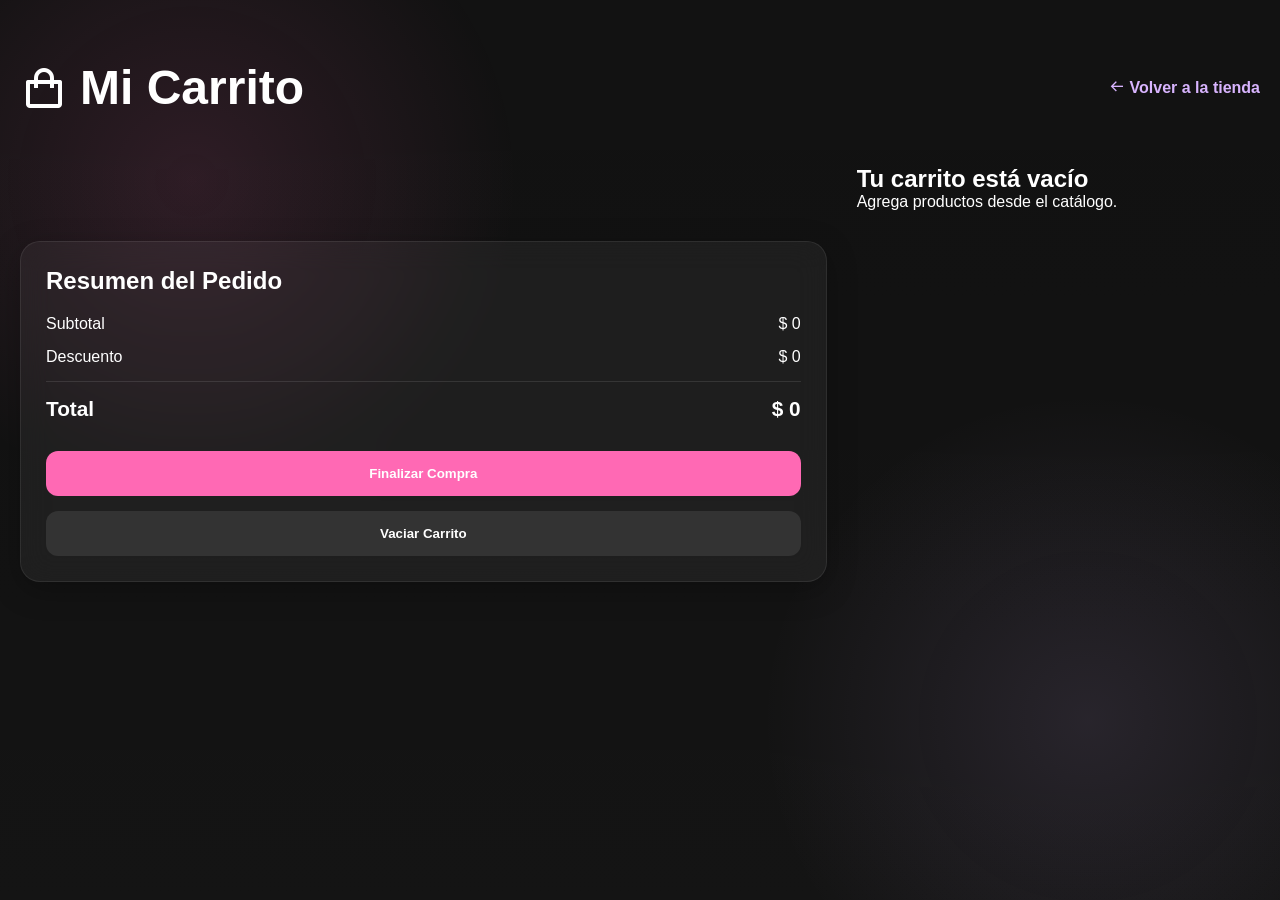
<file: pages/carrito.html>
<!DOCTYPE html>
<html lang="es">

<head>
    <meta charset="UTF-8">
    <meta name="viewport" content="width=device-width, initial-scale=1.0">
    <title>Carrito - BeautyShop</title>

    <!-- CSS -->
    <link rel="stylesheet" href="../css/estilos.css">

    <!-- ICONOS -->
    <link href="https://cdn.jsdelivr.net/npm/boxicons@2.1.4/css/boxicons.min.css" rel="stylesheet">
</head>

<body>

    <main class="contenedor-carrito">

        <!-- ENCABEZADO -->
        <header class="encabezado-carrito">

            <h1>
                <i class='bx bx-shopping-bag'></i>
                Mi Carrito
            </h1>

            <a href="../index.html">
                <i class='bx bx-arrow-back'></i>
                Volver a la tienda
            </a>

        </header>

        <!-- LISTA DE PRODUCTOS -->
        <section id="lista-carrito" class="lista-carrito">
        </section>

        <!-- MENSAJE CARRITO VACÍO -->
        <div id="carrito-vacio" hidden>
            <h2>Tu carrito está vacío</h2>
            <p>Agrega productos desde el catálogo.</p>
        </div>

        <!-- RESUMEN -->
        <aside class="resumen-carrito">

            <h2>Resumen del Pedido</h2>

            <p>
                <span>Subtotal</span>
                <span id="subtotal-carrito">$0</span>
            </p>

            <p>
                <span>Descuento</span>
                <span id="descuento-carrito">$0</span>
            </p>

            <p class="total-carrito">
                <strong>Total</strong>
                <strong id="total-carrito">$0</strong>
            </p>

            <button id="boton-comprar">
                Finalizar Compra
            </button>

            <button id="boton-vaciar">
                Vaciar Carrito
            </button>

        </aside>

    </main>

    <!-- IMPORTANTE -->
    <script type="module" src="../js/carrito.js"></script>

</body>

</html>
</file>
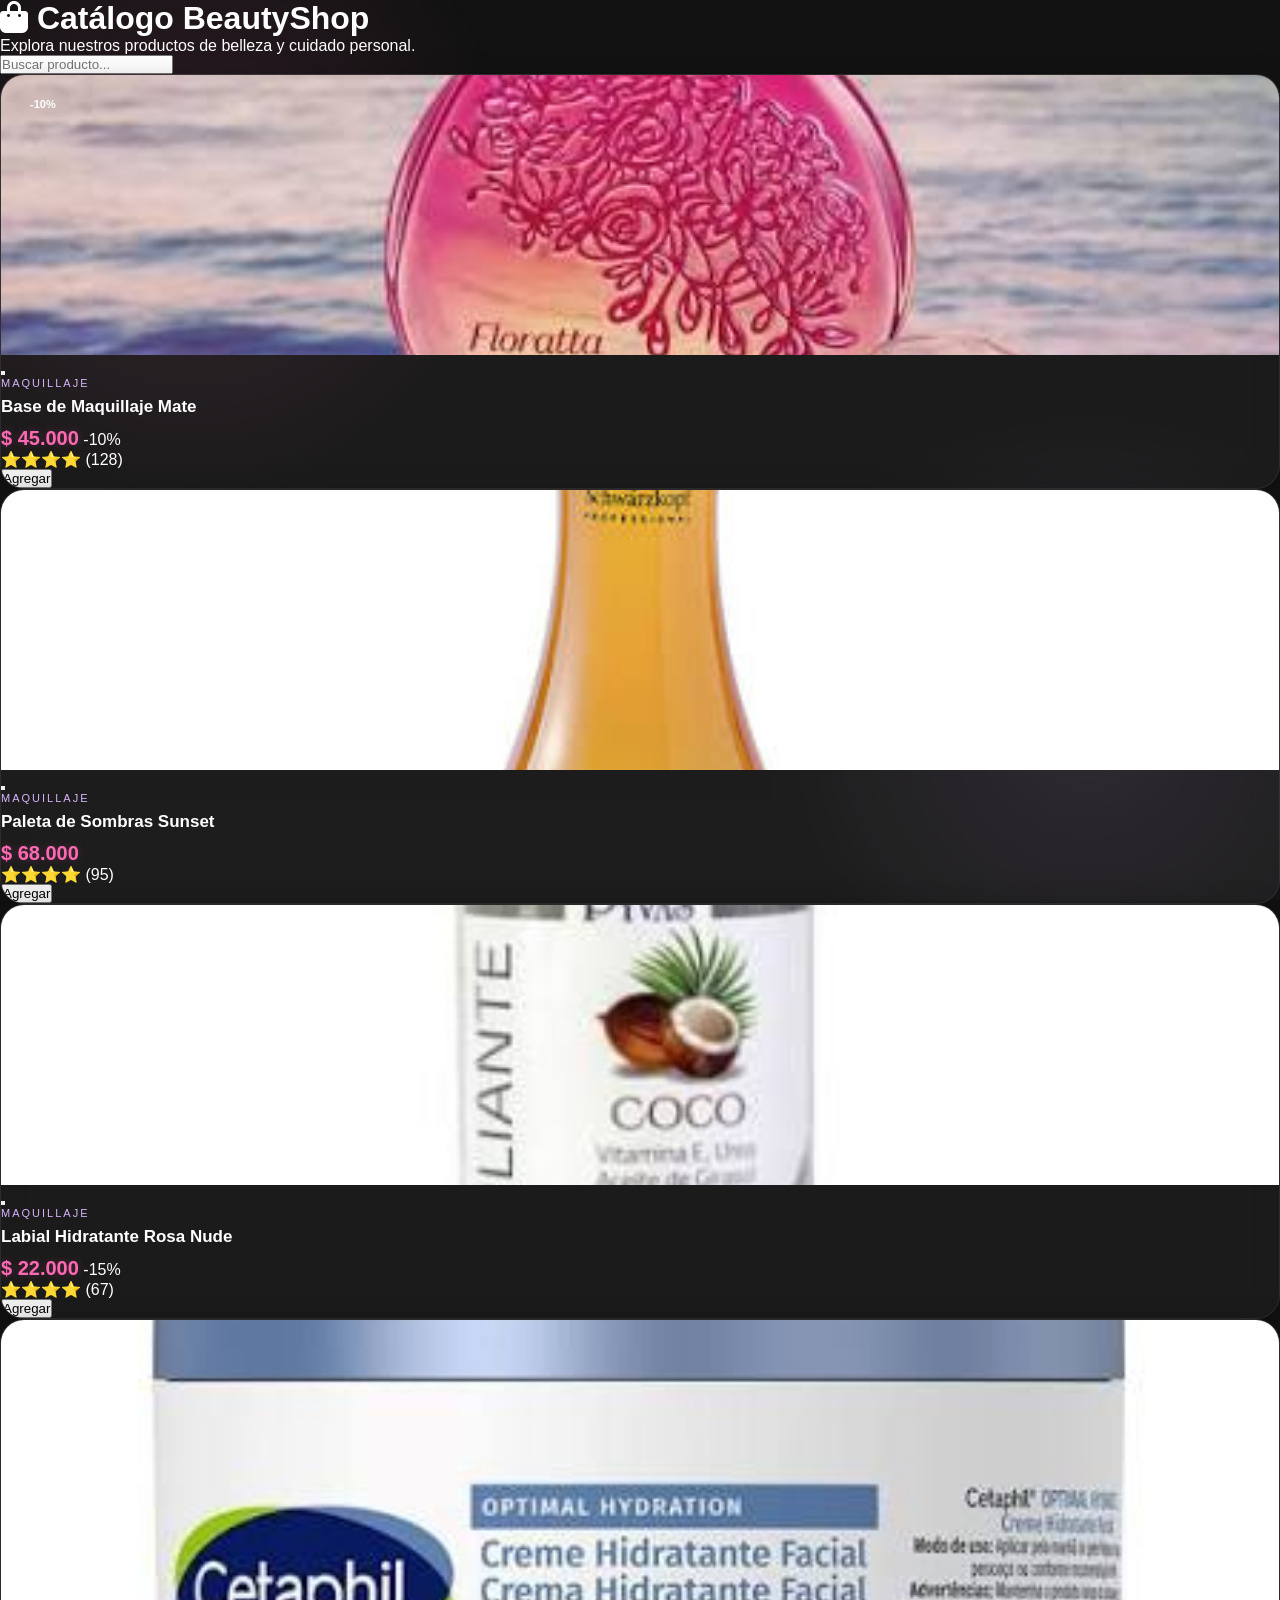
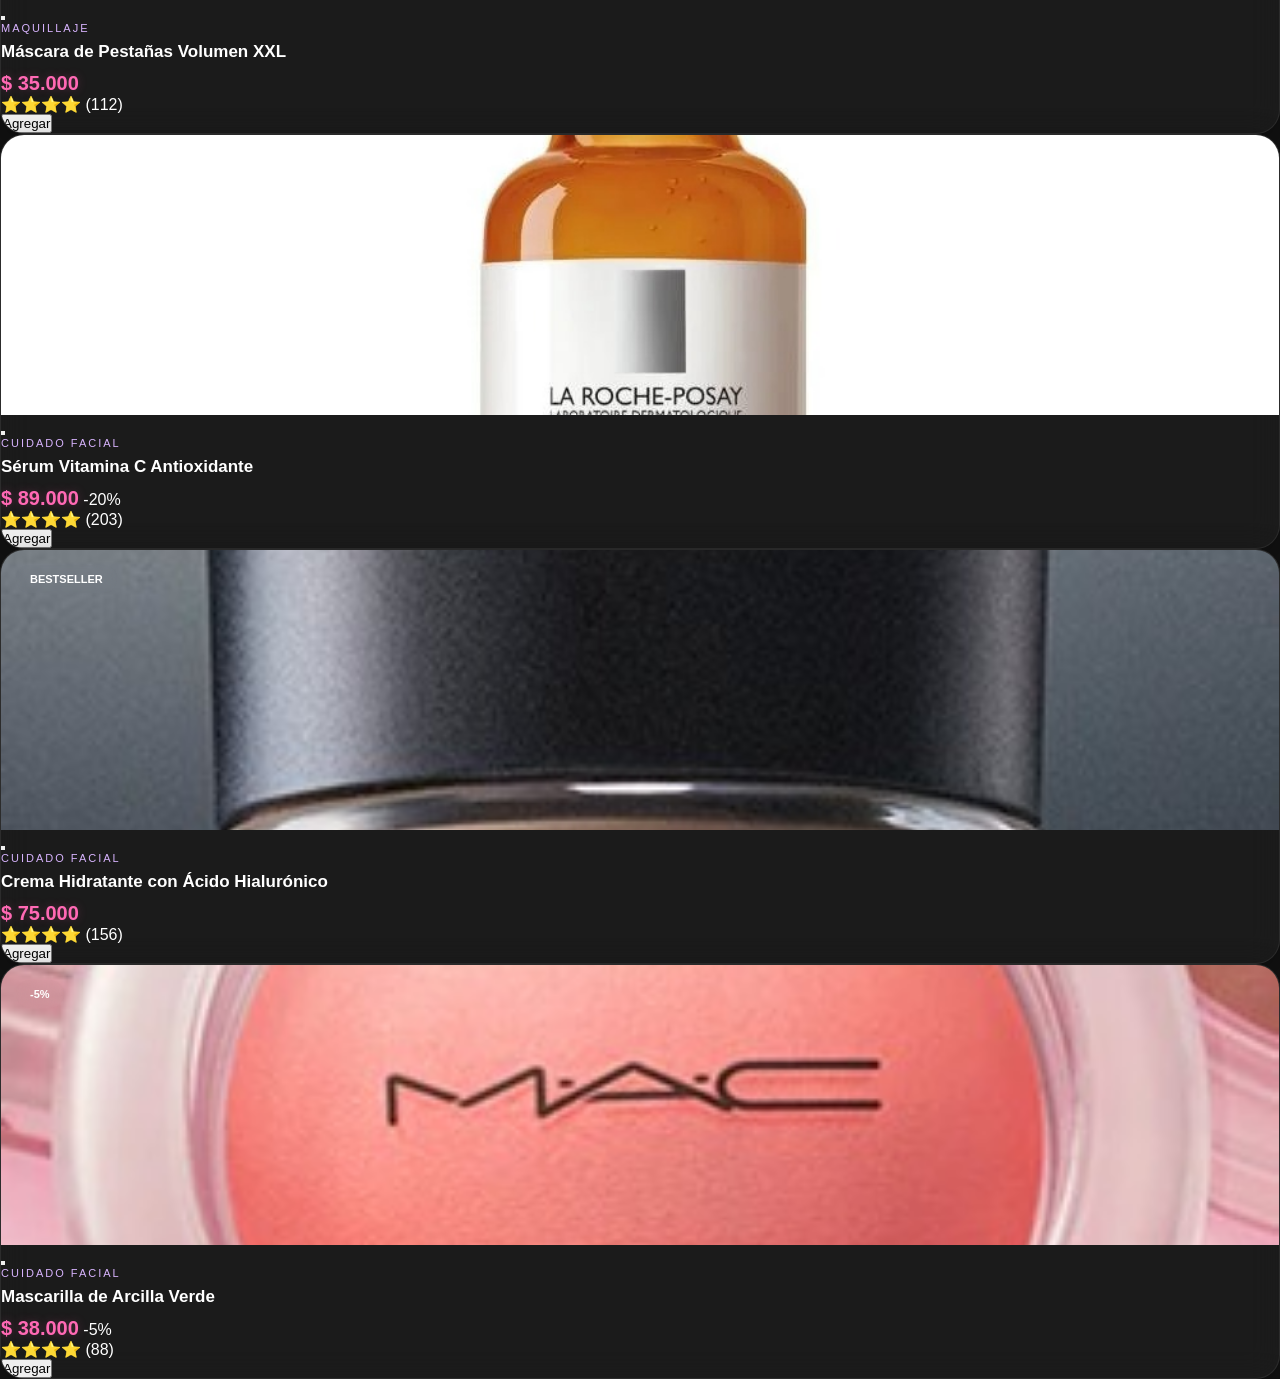
<file: pages/catalogo.html>
<!DOCTYPE html>
<html lang="es">

<head>
    <meta charset="UTF-8">
    <meta name="viewport" content="width=device-width, initial-scale=1.0">
    <title>Catálogo | BeautyShop</title>

    <link rel="stylesheet" href="../css/estilos.css">
    <link rel="stylesheet" href="../css/modo-oscuro.css">

    <link rel="stylesheet"
        href="https://cdnjs.cloudflare.com/ajax/libs/font-awesome/6.7.2/css/all.min.css">
</head>

<body class="pagina-catalogo">

    <main class="contenedor-catalogo">

        <div class="cabecera-catalogo">

            <h1>
                <i class="fa-solid fa-bag-shopping"></i>
                Catálogo BeautyShop
            </h1>

            <p>
                Explora nuestros productos de belleza y cuidado personal.
            </p>

        </div>

        <!-- FILTROS (opcionales para después) -->
        <section class="barra-catalogo">

            <input
                type="text"
                placeholder="Buscar producto..."
                id="buscador-productos">

        </section>

        <!-- AQUÍ SE INSERTAN LOS PRODUCTOS DESDE JS -->
        <section
            id="catalogo"
            class="grid-catalogo">

        </section>

    </main>

    <script type="module" src="../js/modo-oscuro.js"></script>
    <script type="module" src="../js/catalogo.js"></script>

</body>

</html>
</file>
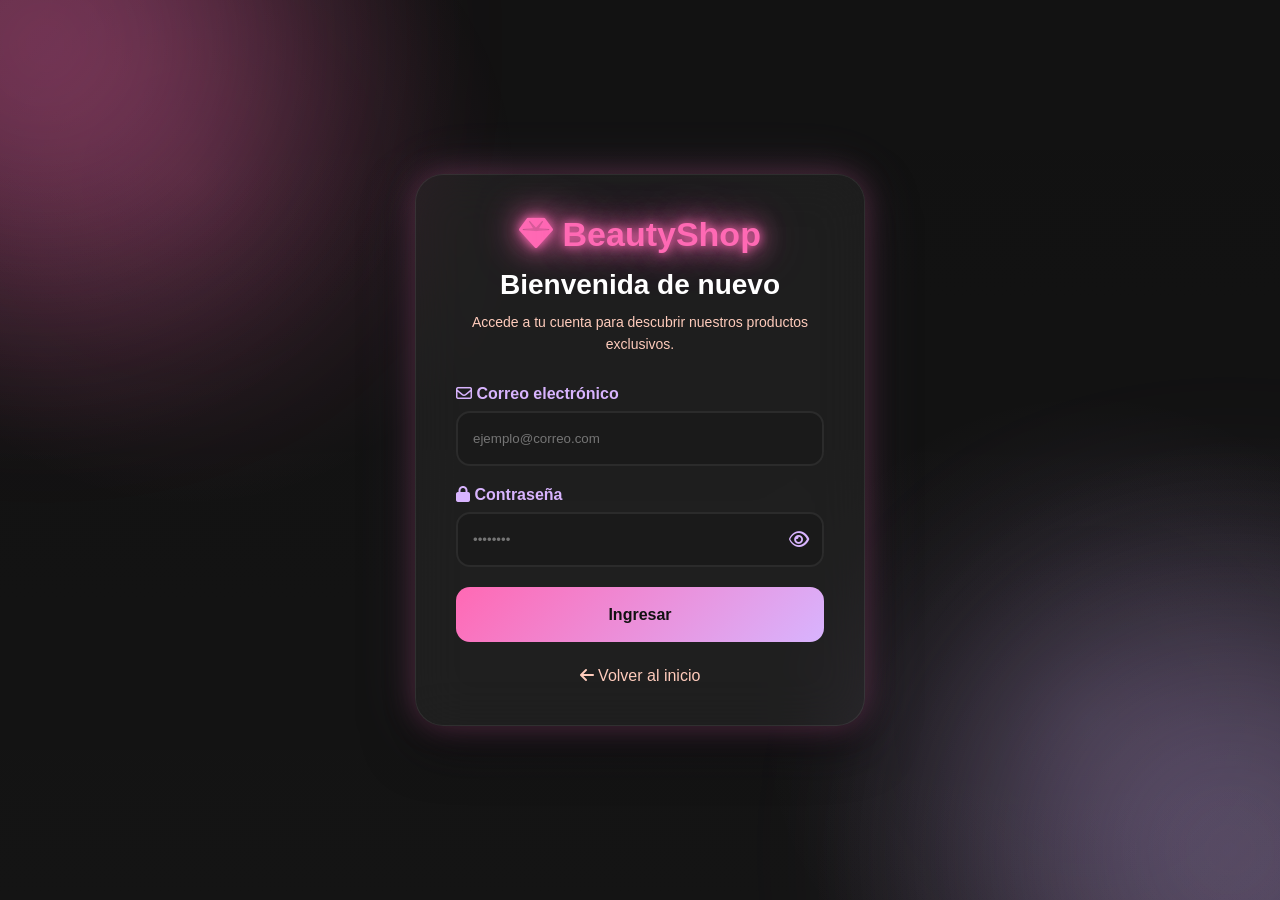
<file: pages/login.html>
<!DOCTYPE html>
<html lang="es">

<head>
  <meta charset="UTF-8">
  <meta name="viewport" content="width=device-width, initial-scale=1.0">
  <title>Iniciar Sesión - BeautyShop</title>

  <link rel="stylesheet" href="https://cdnjs.cloudflare.com/ajax/libs/font-awesome/6.4.0/css/all.min.css">

  <!-- Ajusta la ruta según tu proyecto -->
  <link rel="stylesheet" href="../css/estilos.css">
  <link rel="stylesheet" href="../css/modo-oscuro.css">
</head>

<body class="pagina-login">

  <!-- Blobs decorativos animados -->
  <div class="blob-container">
    <div class="blob blob-1"></div>
    <div class="blob blob-2"></div>
  </div>

  <!-- Tarjeta principal del login -->
  <div class="contenedor-login">

    <div class="login-header">
      <div class="login-logo">
        <i class="fa-solid fa-gem"></i>
        <span>BeautyShop</span>
      </div>

      <h2>Bienvenida de nuevo</h2>

      <p class="login-subtitle">
        Accede a tu cuenta para descubrir nuestros productos exclusivos.
      </p>
    </div>

    <form id="formulario-login">

      <div class="input-grupo">
        <label for="email">
          <i class="fa-regular fa-envelope"></i>
          Correo electrónico
        </label>
        <input type="email" id="email" placeholder="ejemplo@correo.com" required>
      </div>

      <div class="input-grupo">
        <label for="password">
          <i class="fa-solid fa-lock"></i>
          Contraseña
        </label>
        <div class="password-wrapper">
          <input type="password" id="password" placeholder="••••••••" required>
          <button type="button" id="toggle-password" class="btn-toggle-password">
            <i class="fa-regular fa-eye"></i>
          </button>
        </div>
      </div>

      <p id="mensaje-error" class="mensaje-error" style="display:none;">
        Correo o contraseña incorrectos.
      </p>

      <button type="submit" class="boton-login">
        Ingresar
      </button>

    </form>

    <div class="login-footer">
      <a href="../index.html" class="enlace-volver">
        <i class="fa-solid fa-arrow-left"></i>
        Volver al inicio
      </a>
    </div>

  </div>

  <!-- Scripts -->
  <script src="../js/modo-oscuro.js"></script>
  <script src="../js/data.js"></script>
  <script src="../js/login.js"></script>
  <script>
    const btn = document.getElementById("toggle-password");
    const pass = document.getElementById("password");

    btn.addEventListener("click", () => {
      if (pass.type === "password") {
        pass.type = "text";
        btn.innerHTML = '<i class="fa-regular fa-eye-slash"></i>';
      } else {
        pass.type = "password";
        btn.innerHTML = '<i class="fa-regular fa-eye"></i>';
      }
    });
  </script>

</body>

</html>
</file>
<file: css/estilos.css>
/* ============================================================
   estilos.css-- Hoja de estilos principal del proyecto
   E-commerce de Belleza 
   ============================================================ */
/* ------------------------------------------------------------
   TAREA 1: Diccionario de colores,tipografias y reset basico: Marcela
   Aquí debes crear el :root paleta de colores, 
   las tipografías elegidas y hacer el reseteo básico de la pagina
   (*  margin: 0; padding: 0; box-sizing: border-box; )
------------------------------------------------------------ */
/* -> Escribe el código de la Tarea 1 aquí debajo <- */
/* ==================================================
   BEAUTYSHOP - MIDNIGHT GLOW PREMIUM
================================================== */

:root {
  --color-fondo: #121212;
  --color-sidebar: #1A1A1A;
  --color-texto-principal: #FFFFFF;
  --color-texto-secundario: #D8B4FE;
  --color-acento-rosa: rgba(255, 105, 180, .15);
  --color-acento-texto: #FFCCBC;
  --color-boton-principal: #FF69B4;
  --color-boton-hover: #ff4ea1;
  --color-blanco: rgba(255, 255, 255, .05);
  --color-borde: rgba(255, 255, 255, .08);

  --fuente-ui: 'Inter', sans-serif;
  --fuente-titulos: 'Playfair Display', serif;
}

/* ==================================================
   RESET
================================================== */

* {
  margin: 0;
  padding: 0;
  box-sizing: border-box;
}

html {
  scroll-behavior: smooth;
}

body {
  background: var(--color-fondo);
  color: var(--color-texto-principal);
  font-family: var(--fuente-ui);
  overflow-x: hidden;
  position: relative;
}

/* ==================================================
   FONDO PREMIUM ANIMADO
================================================== */

body::before {
  content: "";
  position: fixed;
  inset: 0;
  z-index: -2;

  background:
    radial-gradient(circle at 15% 20%,
      rgba(255, 105, 180, .12),
      transparent 25%),

    radial-gradient(circle at 85% 80%,
      rgba(216, 180, 254, .10),
      transparent 25%);

  animation: fondoGlow 12s ease-in-out infinite alternate;
}

body::after {
  content: "";
  position: fixed;
  inset: 0;
  z-index: -1;

  background:
    linear-gradient(180deg,
      transparent,
      rgba(255, 255, 255, .01));
}

@keyframes fondoGlow {
  from {
    transform: scale(1);
  }

  to {
    transform: scale(1.15);
  }
}

/* ==================================================
   SCROLLBAR PREMIUM
================================================== */

::-webkit-scrollbar {
  width: 10px;
}

::-webkit-scrollbar-track {
  background: #151515;
}

::-webkit-scrollbar-thumb {
  background: linear-gradient(180deg,
      #FF69B4,
      #D8B4FE);
  border-radius: 20px;
}

::-webkit-scrollbar-thumb:hover {
  background: #FF69B4;
}

/* ==================================================
   ANIMACIONES GENERALES
================================================== */

@keyframes fadeUp {
  from {
    opacity: 0;
    transform: translateY(30px);
  }

  to {
    opacity: 1;
    transform: translateY(0);
  }
}

@keyframes pulseGlow {
  from {
    box-shadow:
      0 0 10px rgba(255, 105, 180, .25);
  }

  to {
    box-shadow:
      0 0 30px rgba(255, 105, 180, .45);
  }
}

@keyframes floating {
  from {
    transform: translateY(0);
  }

  to {
    transform: translateY(-8px);
  }
}

/* ==================================================
   LAYOUT PRINCIPAL
================================================== */

.contenedor-principal {
  display: grid;
  grid-template-columns: 260px 1fr;
  min-height: 100vh;
}

/* ==================================================
   SIDEBAR PREMIUM
================================================== */

.barra-lateral {
  background: rgba(26, 26, 26, .92);
  backdrop-filter: blur(20px);
  border-right: 1px solid var(--color-borde);

  display: flex;
  flex-direction: column;

  padding: 35px 24px;

  position: sticky;
  top: 0;

  height: 100vh;

  animation: fadeUp .7s ease;
}

/* ==================================================
   LOGO
================================================== */

.logo {
  margin-bottom: 50px;
}

.logo-nombre {
  font-family: var(--fuente-titulos);
  font-size: 30px;
  font-weight: 700;

  background:
    linear-gradient(90deg,
      #FF69B4,
      #D8B4FE,
      #FFCCBC);

  background-size: 300% 300%;

  -webkit-background-clip: text;
  -webkit-text-fill-color: transparent;

  animation: gradientLogo 5s ease infinite;

  letter-spacing: 1px;
}

@keyframes gradientLogo {
  0% {
    background-position: 0% 50%;
  }

  50% {
    background-position: 100% 50%;
  }

  100% {
    background-position: 0% 50%;
  }
}

.logo-slogan {
  color: #9f9f9f;
  font-size: 11px;
  margin-top: 4px;
  letter-spacing: 2px;
  text-transform: uppercase;
}

/* ==================================================
   NAVEGACIÓN
================================================== */

.navegacion-lateral {
  flex-grow: 1;
}

.lista-navegacion {
  list-style: none;
}

.opcion-navegacion {
  margin-bottom: 8px;
}

.opcion-navegacion a {
  display: flex;
  align-items: center;
  gap: 12px;

  text-decoration: none;

  color: var(--color-texto-secundario);

  padding: 14px 16px;

  border-radius: 14px;

  transition: all .3s ease;
}

.opcion-navegacion a i {
  font-size: 20px;
}

.opcion-navegacion a:hover {
  background: rgba(255, 105, 180, .10);

  color: #fff;

  transform: translateX(6px);
}

.opcion-navegacion.activa a {
  background: rgba(255, 105, 180, .15);

  border-left: 3px solid var(--color-boton-principal);

  color: #fff;

  box-shadow:
    0 0 20px rgba(255, 105, 180, .15);
}

/* ==================================================
   SOPORTE
================================================== */

.acciones-soporte {
  display: flex;
  flex-direction: column;
  gap: 15px;
}

.enlace-soporte {
  display: flex;
  align-items: center;
  gap: 12px;

  color: #bdbdbd;

  text-decoration: none;

  transition: .3s;
}

.enlace-soporte:hover {
  color: var(--color-boton-principal);
}

.boton-unirse {
  border: none;

  border-radius: 20px;

  padding: 14px;

  margin-top: 10px;

  font-weight: 700;

  cursor: pointer;

  color: #121212;

  background:
    linear-gradient(135deg,
      #FF69B4,
      #D8B4FE);

  transition: .3s;
}

.boton-unirse:hover {
  transform: translateY(-3px);

  box-shadow:
    0 0 20px rgba(255, 105, 180, .6),
    0 0 40px rgba(216, 180, 254, .25);
}

/* ==================================================
   CONTENIDO
================================================== */

.contenido-principal {
  padding: 35px 50px;
}

/* ==================================================
   HEADER
================================================== */

.barra-superior {
  display: flex;
  justify-content: space-between;
  align-items: center;

  margin-bottom: 40px;

  animation: fadeUp .9s ease;
}

/* ==================================================
   BUSCADOR
================================================== */

.contenedor-busqueda {
  display: flex;
  align-items: center;

  width: 430px;

  padding: 14px 20px;

  border-radius: 30px;

  background: #1a1a1a;

  border: 1px solid rgba(255, 255, 255, .08);

  transition: .3s;
}

.contenedor-busqueda:hover {
  border-color: rgba(255, 105, 180, .4);
}

.contenedor-busqueda:focus-within {
  border-color: #FF69B4;

  box-shadow:
    0 0 20px rgba(255, 105, 180, .25);
}

.contenedor-busqueda i {
  color: #D8B4FE;
  margin-right: 10px;
}

.campo-busqueda {
  width: 100%;

  background: none;
  border: none;
  outline: none;

  color: white;
}

.campo-busqueda::placeholder {
  color: #888;
}

/* ==================================================
   ACCIONES HEADER
================================================== */

.acciones-usuario {
  display: flex;
  align-items: center;
  gap: 24px;
}

/* ==================================================
   CARRITO NUEVO PREMIUM
================================================== */

.icono-bolsa {
  position: relative;

  font-size: 28px;

  color: #FF69B4;

  text-decoration: none;

  transition: .3s;

  text-shadow:
    0 0 10px rgba(255, 105, 180, .8),
    0 0 25px rgba(255, 105, 180, .5);
}

.icono-bolsa:hover {
  color: #fff;

  transform: scale(1.15);
}

.badge-header {
  position: absolute;

  top: -8px;
  right: -10px;

  width: 18px;
  height: 18px;

  border-radius: 50%;

  background: #FF69B4;

  color: #121212;

  font-size: 10px;
  font-weight: 700;

  display: flex;
  align-items: center;
  justify-content: center;

  box-shadow:
    0 0 10px #FF69B4,
    0 0 20px #FF69B4;
}

.enlace-iniciar-sesion,
.boton-pill-signin {
  color: #121212;
  font-weight: 700;

  text-decoration: none;

  padding: 10px 22px;

  border-radius: 25px;

  background:
    linear-gradient(135deg,
      #FF69B4,
      #D8B4FE);

  transition: .3s;
}

.enlace-iniciar-sesion:hover,
.boton-pill-signin:hover {
  transform: translateY(-2px);

  box-shadow:
    0 0 20px rgba(255, 105, 180, .5);
}

/* ==================================================
   HERO PREMIUM
================================================== */

.seccion-hero {
  margin-bottom: 70px;
  animation: fadeUp 1s ease;
}

.banner-contenido {
  position: relative;
  overflow: hidden;

  padding: 80px 60px;

  border-radius: 30px;

  background:
    linear-gradient(135deg,
      rgba(255, 105, 180, .12),
      rgba(216, 180, 254, .08));

  border: 1px solid rgba(255, 255, 255, .08);

  backdrop-filter: blur(15px);

  box-shadow:
    0 20px 40px rgba(0, 0, 0, .35),
    0 0 40px rgba(255, 105, 180, .08);
}

/* EFECTO DE LUZ MOVIÉNDOSE */

.banner-contenido::before {
  content: "";

  position: absolute;

  top: -100%;
  left: -50%;

  width: 70%;
  height: 300%;

  background:
    linear-gradient(90deg,
      transparent,
      rgba(255, 255, 255, .08),
      transparent);

  transform: rotate(25deg);

  animation: shineHero 8s linear infinite;
}

@keyframes shineHero {
  0% {
    left: -80%;
  }

  100% {
    left: 160%;
  }
}

.titulo-hero {
  position: relative;

  font-family: var(--fuente-titulos);

  font-size: 62px;

  line-height: 1.1;

  margin-bottom: 20px;

  color: white;

  text-shadow:
    0 0 20px rgba(255, 105, 180, .35);
}

.subtitulo-hero {
  max-width: 600px;

  color: #cfcfcf;

  font-size: 16px;

  line-height: 1.7;

  margin-bottom: 30px;
}

.boton-comprar-ahora {
  display: inline-flex;
  align-items: center;
  gap: 10px;

  padding: 16px 32px;

  border-radius: 30px;

  text-decoration: none;

  font-weight: 700;

  color: #121212;

  background:
    linear-gradient(135deg,
      #FF69B4,
      #D8B4FE);

  transition: .3s;
}

.boton-comprar-ahora:hover {
  transform: translateY(-3px);

  box-shadow:
    0 0 25px rgba(255, 105, 180, .6),
    0 0 50px rgba(216, 180, 254, .3);
}

/* ==================================================
   TITULOS DE SECCIÓN
================================================== */

.titulo-seccion,
.titulo-grande {
  font-family: var(--fuente-titulos);

  color: white;

  text-shadow:
    0 0 15px rgba(255, 105, 180, .15);
}

.subtitulo-seccion {
  color: #FF69B4;
  letter-spacing: 2px;
}

/* ==================================================
   GRID PRODUCTOS
================================================== */

.fila-productos {
  display: grid;

  grid-template-columns:
    repeat(auto-fit, minmax(250px, 1fr));

  gap: 24px;
}

/* ==================================================
   TARJETAS PREMIUM
================================================== */

.tarjeta-producto {
  position: relative;

  overflow: hidden;

  border-radius: 24px;

  background:
    rgba(255, 255, 255, .04);

  border:
    1px solid rgba(255, 255, 255, .08);

  backdrop-filter: blur(12px);

  transition: .4s ease;

  cursor: pointer;
}

.tarjeta-producto::before {
  content: "";

  position: absolute;

  inset: 0;

  background:
    linear-gradient(135deg,
      rgba(255, 105, 180, .08),
      transparent,
      rgba(216, 180, 254, .08));

  opacity: 0;

  transition: .4s;
}

.tarjeta-producto:hover::before {
  opacity: 1;
}

.tarjeta-producto:hover {
  transform:
    translateY(-10px) scale(1.02);

  box-shadow:
    0 15px 35px rgba(255, 105, 180, .18),
    0 0 25px rgba(216, 180, 254, .12);
}

/* ==================================================
   IMAGENES
================================================== */

.contenedor-imagen-producto {
  overflow: hidden;
  position: relative;
}

.imagen-producto {
  width: 100%;
  height: 280px;

  object-fit: cover;

  transition: .6s ease;
}

.tarjeta-producto:hover .imagen-producto {
  transform: scale(1.08);
}

/* ==================================================
   ETIQUETAS
================================================== */

.etiqueta-producto {
  position: absolute;

  top: 15px;
  left: 15px;

  padding: 8px 14px;

  border-radius: 20px;

  font-size: 11px;

  font-weight: 700;

  backdrop-filter: blur(10px);

  z-index: 2;
}

.etiqueta-producto.destacada {
  background: #FF69B4;
  color: white;

  box-shadow:
    0 0 15px rgba(255, 105, 180, .5);
}

.etiqueta-producto.nueva {
  background: #D8B4FE;
  color: #121212;
}

/* ==================================================
   INFORMACIÓN PRODUCTO
================================================== */

.categoria-producto {
  font-size: 11px;

  letter-spacing: 2px;

  color: #D8B4FE;

  text-transform: uppercase;

  margin-bottom: 8px;
}

.nombre-producto {
  color: white;

  font-size: 17px;

  font-weight: 600;

  margin-bottom: 10px;
}

.precio-producto {
  color: #FF69B4;

  font-size: 20px;

  font-weight: 700;

  text-shadow:
    0 0 10px rgba(255, 105, 180, .25);
}

/* ==================================================
   BOTÓN AGREGAR
================================================== */

.btn-agregar,
.boton-agregar {
  width: 100%;

  margin-top: 15px;

  border: none;

  border-radius: 14px;

  padding: 14px;

  cursor: pointer;

  font-weight: 700;

  color: #121212;

  background:
    linear-gradient(135deg,
      #FF69B4,
      #D8B4FE);

  transition: .3s;
}

.btn-agregar:hover,
.boton-agregar:hover {
  transform: translateY(-2px);

  box-shadow:
    0 0 20px rgba(255, 105, 180, .5),
    0 0 35px rgba(216, 180, 254, .2);
}

/* ==================================================
   EFECTO APARICIÓN
================================================== */

.tarjeta-producto {
  animation: fadeUp .8s ease;
}

/* ==================================================
   SECCIÓN MÁS VENDIDOS PREMIUM
================================================== */

.seccion-mas-vendidos {
  padding: 80px 0;
}

.encabezado-vendidos {
  text-align: center;
  margin-bottom: 50px;
}

.badge-seccion {
  display: inline-flex;
  align-items: center;

  padding: 8px 18px;

  border-radius: 30px;

  background:
    rgba(255, 105, 180, .10);

  border:
    1px solid rgba(255, 105, 180, .20);

  color: #FF69B4;

  font-size: 12px;
  font-weight: 700;

  letter-spacing: 1px;

  margin-bottom: 20px;

  animation: floating 3s ease-in-out infinite alternate;
}

.titulo-grande {
  font-size: 42px;
  margin-bottom: 15px;
}

.linea-decorativa {
  width: 70px;
  height: 4px;

  border-radius: 10px;

  margin: 20px auto;

  background:
    linear-gradient(90deg,
      #FF69B4,
      #D8B4FE);
}

.descripcion-seccion {
  max-width: 600px;

  margin: auto;

  color: #BDBDBD;

  line-height: 1.8;
}

/* ==================================================
   GRID MÁS VENDIDOS
================================================== */

.grid-mas-vendidos {
  display: grid;

  grid-template-columns:
    repeat(auto-fit, minmax(260px, 1fr));

  gap: 24px;
}

.tarjeta-vendido {
  position: relative;

  overflow: hidden;

  border-radius: 24px;

  background:
    rgba(255, 255, 255, .04);

  border:
    1px solid rgba(255, 255, 255, .08);

  transition: .4s;
}

.tarjeta-vendido:hover {
  transform:
    translateY(-10px);

  box-shadow:
    0 15px 35px rgba(255, 105, 180, .18);
}

.tarjeta-vendido::after {
  content: "";

  position: absolute;

  top: 0;
  left: -100%;

  width: 60%;
  height: 100%;

  background:
    linear-gradient(90deg,
      transparent,
      rgba(255, 255, 255, .08),
      transparent);

  transition: .8s;
}

.tarjeta-vendido:hover::after {
  left: 150%;
}

.imagen-vendido {
  height: 240px;
  overflow: hidden;
}

.imagen-vendido img {
  width: 100%;
  height: 100%;
  object-fit: cover;

  transition: .5s;
}

.tarjeta-vendido:hover img {
  transform: scale(1.08);
}

.info-vendido {
  padding: 20px;
}

.precio-vendido {
  color: #FF69B4;

  font-size: 1.2rem;

  font-weight: 700;
}

/* ==================================================
   CARRITO FLOTANTE PREMIUM
================================================== */

.carrito-flotante {
  position: fixed;

  bottom: 30px;
  right: 30px;

  width: 70px;
  height: 70px;

  border-radius: 50%;

  display: flex;
  justify-content: center;
  align-items: center;

  text-decoration: none;

  color: white;

  z-index: 999;

  background:
    linear-gradient(135deg,
      #FF69B4,
      #D8B4FE);

  animation:
    pulseCart 2s infinite alternate;

  box-shadow:
    0 0 20px rgba(255, 105, 180, .5);
}

.carrito-flotante i {
  font-size: 30px;
}

@keyframes pulseCart {

  from {
    transform: scale(1);
  }

  to {
    transform: scale(1.08);
  }

}

.carrito-flotante:hover {

  transform: scale(1.12);

  box-shadow:
    0 0 30px rgba(255, 105, 180, .7),
    0 0 60px rgba(216, 180, 254, .3);
}

.badge-carrito {

  position: absolute;

  top: 4px;
  right: 4px;

  width: 22px;
  height: 22px;

  border-radius: 50%;

  display: flex;
  align-items: center;
  justify-content: center;

  background: #121212;

  color: #FF69B4;

  font-size: 12px;
  font-weight: 700;

  border: 2px solid #FF69B4;

  box-shadow:
    0 0 10px rgba(255, 105, 180, .5);
}

/* ==================================================
   FOOTER PREMIUM
================================================== */

footer {

  margin-top: 80px;

  padding: 40px 20px;

  text-align: center;

  border-top:
    1px solid rgba(255, 255, 255, .08);

  background:
    rgba(255, 255, 255, .02);
}

footer h3 {

  color: #FF69B4;

  margin-bottom: 12px;
}

footer p {

  color: #9f9f9f;

  line-height: 1.8;
}

footer .redes {

  display: flex;

  justify-content: center;

  gap: 20px;

  margin-top: 20px;
}

footer .redes a {

  color: #D8B4FE;

  font-size: 22px;

  transition: .3s;
}

footer .redes a:hover {

  color: #FF69B4;

  transform: translateY(-3px);
}

/* ==================================================
   EFECTOS DE ENTRADA
================================================== */

.seccion-mas-vendidos,
.seccion-rutina,
.seccion-emprende,
footer {

  animation:
    fadeUp .9s ease;
}

/* ==================================================
   RESPONSIVE TABLET
================================================== */

@media(max-width:992px) {

  .contenedor-principal {
    grid-template-columns: 1fr;
  }

  .barra-lateral {
    display: none;
  }

  .contenido-principal {
    padding: 25px;
  }

  .titulo-hero {
    font-size: 48px;
  }

  .grid-mas-vendidos {
    grid-template-columns:
      repeat(2, 1fr);
  }
}

/* ==================================================
   RESPONSIVE MÓVIL
================================================== */

@media(max-width:768px) {

  .barra-superior {
    flex-direction: column;
    gap: 20px;
  }

  .contenedor-busqueda {
    width: 100%;
  }

  .titulo-hero {
    font-size: 38px;
  }

  .subtitulo-hero {
    font-size: 14px;
  }

  .grid-mas-vendidos,
  .fila-productos {
    grid-template-columns: 1fr;
  }

  .banner-contenido {
    padding: 40px 25px;
  }

  .carrito-flotante {
    width: 60px;
    height: 60px;
  }

  .carrito-flotante i {
    font-size: 24px;
  }
}

/* ==================================================
   EFECTO GLOBAL DE LUJO
================================================== */

.tarjeta-producto,
.tarjeta-vendido,
.producto,
.resumen-carrito,
.tarjeta-perfil {

  backdrop-filter: blur(15px);

  box-shadow:
    0 8px 30px rgba(0, 0, 0, .25);

  transition: .4s;
}

.tarjeta-producto:hover,
.tarjeta-vendido:hover,
.producto:hover {

  box-shadow:
    0 15px 40px rgba(255, 105, 180, .18),
    0 0 25px rgba(216, 180, 254, .10);
}

/* ==================================================
   CARRITO
================================================== */

.contenedor-carrito {
  max-width: 1400px;
  margin: 40px auto;
  padding: 20px;

  display: grid;
  grid-template-columns: 2fr 1fr;
  gap: 30px;
}

.encabezado-carrito {
  grid-column: 1/-1;

  display: flex;
  justify-content: space-between;
  align-items: center;

  margin-bottom: 20px;
}

.encabezado-carrito h1 {
  font-size: 3rem;
  color: white;

  display: flex;
  align-items: center;
  gap: 12px;
}

.encabezado-carrito a {
  text-decoration: none;
  color: #D8B4FE;
  font-weight: 600;
}

.lista-carrito {
  display: flex;
  flex-direction: column;
  gap: 20px;
}

.item-carrito {
  display: flex;
  align-items: center;
  gap: 20px;

  background: rgba(255, 255, 255, .05);

  border: 1px solid rgba(255, 255, 255, .08);

  padding: 20px;

  border-radius: 20px;
}

.imagen-item-carrito {
  width: 120px;
  height: 120px;

  object-fit: cover;

  border-radius: 16px;
}

.info-item-carrito {
  flex: 1;
}

.info-item-carrito h3 {
  color: white;
  margin-bottom: 10px;
}

.info-item-carrito p {
  color: #FF69B4;
  font-weight: bold;
}

.cantidad-item-carrito {
  display: flex;
  align-items: center;
  gap: 10px;
}

.cantidad-item-carrito button {
  width: 35px;
  height: 35px;

  border: none;

  border-radius: 10px;

  cursor: pointer;

  background: #FF69B4;

  color: white;

  font-size: 18px;
}

.subtotal-item-carrito {
  min-width: 120px;

  text-align: right;

  font-weight: bold;

  color: white;
}

.boton-eliminar-item {
  border: none;

  background: #ff3d3d;

  color: white;

  padding: 10px 15px;

  border-radius: 10px;

  cursor: pointer;
}

.resumen-carrito {
  background: rgba(255, 255, 255, .05);

  border: 1px solid rgba(255, 255, 255, .08);

  padding: 25px;

  border-radius: 20px;

  height: max-content;

  position: sticky;

  top: 20px;
}

.resumen-carrito h2 {
  margin-bottom: 20px;
}

.resumen-carrito p {
  display: flex;
  justify-content: space-between;
  margin-bottom: 15px;
}

.total-carrito {
  font-size: 1.3rem;
  border-top: 1px solid rgba(255, 255, 255, .1);
  padding-top: 15px;
}

#boton-comprar,
#boton-vaciar {
  width: 100%;
  border: none;

  padding: 15px;

  border-radius: 12px;

  cursor: pointer;

  font-weight: bold;

  margin-top: 15px;
}

#boton-comprar {
  background: #FF69B4;
  color: white;
}

#boton-vaciar {
  background: #333;
  color: white;
}

@media(max-width:900px) {

  .contenedor-carrito {
    grid-template-columns: 1fr;
  }

  .item-carrito {
    flex-direction: column;
    text-align: center;
  }

  .encabezado-carrito {
    flex-direction: column;
    gap: 15px;
  }
}

/* ==========================
   LOGIN PREMIUM BEAUTYSHOP
========================== */

body.pagina-login {
  min-height: 100vh;
  display: flex;
  justify-content: center;
  align-items: center;
  background:
    radial-gradient(circle at top left, #ff69b420, transparent 30%),
    radial-gradient(circle at bottom right, #d8b4fe20, transparent 30%),
    #121212;
  overflow: hidden;
  position: relative;
}

/* Luces flotantes */

.blob-container {
  position: absolute;
  inset: 0;
  overflow: hidden;
}

.blob {
  position: absolute;
  border-radius: 50%;
  filter: blur(120px);
  animation: flotar 8s ease-in-out infinite alternate;
}

.blob-1 {
  width: 450px;
  height: 450px;
  background: #FF69B4;
  top: -180px;
  left: -180px;
  opacity: .35;
}

.blob-2 {
  width: 500px;
  height: 500px;
  background: #D8B4FE;
  right: -200px;
  bottom: -200px;
  opacity: .25;
}

@keyframes flotar {
  from {
    transform: translateY(0) scale(1);
  }

  to {
    transform: translateY(-40px) scale(1.1);
  }
}

/* TARJETA */

.contenedor-login {
  width: 100%;
  max-width: 450px;
  padding: 40px;
  border-radius: 28px;

  background: rgba(255, 255, 255, .05);
  backdrop-filter: blur(25px);

  border: 1px solid rgba(255, 255, 255, .08);

  position: relative;
  z-index: 10;

  box-shadow:
    0 0 30px rgba(255, 105, 180, .25),
    0 0 60px rgba(216, 180, 254, .10),
    0 20px 50px rgba(0, 0, 0, .6);

  animation: aparecer .8s ease;
}

@keyframes aparecer {
  from {
    opacity: 0;
    transform: translateY(30px);
  }

  to {
    opacity: 1;
    transform: translateY(0);
  }
}

/* LOGO */

.login-header {
  text-align: center;
  margin-bottom: 30px;
}

.login-logo {
  color: #FF69B4;
  font-size: 34px;
  font-weight: 700;
  margin-bottom: 15px;

  text-shadow:
    0 0 10px #FF69B4,
    0 0 25px #FF69B4,
    0 0 45px #FF69B4;
}

.login-header h2 {
  color: white;
  margin-bottom: 10px;
  font-size: 28px;
}

.login-subtitle {
  color: #FFCCBC;
  font-size: 14px;
  line-height: 1.6;
}

/* INPUTS */

.input-grupo {
  margin-bottom: 20px;
}

.input-grupo label {
  display: block;
  margin-bottom: 8px;
  color: #D8B4FE;
  font-weight: 600;
}

.input-grupo input {
  width: 100%;
  height: 55px;
  padding: 0 15px;

  border-radius: 14px;
  border: 2px solid #2b2b2b;

  background: #1a1a1a;
  color: white;

  transition: .3s;
}

.input-grupo input:focus {
  outline: none;

  border-color: #FF69B4;

  box-shadow:
    0 0 15px rgba(255, 105, 180, .5),
    0 0 25px rgba(255, 105, 180, .2);
}

/* PASSWORD */

.password-wrapper {
  position: relative;
}

.btn-toggle-password {
  position: absolute;
  right: 15px;
  top: 50%;
  transform: translateY(-50%);

  background: none;
  border: none;

  color: #D8B4FE;
  cursor: pointer;
  font-size: 18px;
}

/* ERROR */

.mensaje-error {
  background: rgba(255, 105, 180, .10);
  border: 1px solid #FF69B4;
  color: #FF69B4;
  padding: 12px;
  border-radius: 12px;
  margin-bottom: 15px;
  text-align: center;
}

/* BOTON */

.boton-login {
  width: 100%;
  height: 55px;

  border: none;
  border-radius: 14px;

  background:
    linear-gradient(135deg,
      #FF69B4,
      #D8B4FE);

  color: #121212;
  font-weight: 700;
  font-size: 16px;

  cursor: pointer;

  transition: .3s;
}

.boton-login:hover {
  transform: translateY(-3px);

  box-shadow:
    0 0 25px rgba(255, 105, 180, .6),
    0 0 45px rgba(216, 180, 254, .3);
}

/* FOOTER */

.login-footer {
  margin-top: 25px;
  text-align: center;
}

.enlace-volver {
  color: #FFCCBC;
  text-decoration: none;
  transition: .3s;
}

.enlace-volver:hover {
  color: #FF69B4;
  text-shadow: 0 0 10px #FF69B4;
}

/* NOTIFICACIONES */
.notificacion-toast {
  position: fixed;
  bottom: 30px;
  left: 50%;
  transform: translateX(-50%) translateY(100px);
  background: rgba(26, 26, 26, 0.95);
  color: white;
  padding: 12px 24px;
  border-radius: 50px;
  border: 1px solid var(--color-boton-principal);
  box-shadow: 0 10px 30px rgba(0, 0, 0, 0.5), 0 0 20px rgba(255, 105, 180, 0.3);
  z-index: 10000;
  transition: transform 0.3s cubic-bezier(0.175, 0.885, 0.32, 1.275);
  font-weight: 600;
  pointer-events: none;
}

.notificacion-toast.show {
  transform: translateX(-50%) translateY(0);
}
</file>
<file: css/modo-oscuro.css>
/* Variables y estilos para tema oscuro */
/* Aquí va: Variables CSS con colores oscuros, estilos para modo dark-mode, transiciones */
/* ============================================================
   modo-oscuro.css — Sistema de temas Claro / Oscuro
   LUMINA K-Beauty E-commerce
   ============================================================
   
   ESTRATEGIA:
   - El tema OSCURO es el predeterminado (variables en :root de estilos.css)
   - El tema CLARO se activa con [data-tema="claro"] en <html>
   - Se usan las mismas variables CSS que ya existen en estilos.css
   - Se añade transición suave a todos los elementos
   ============================================================ */

/* ----------------------------------------------------------
   PALETA MODO CLARO
   
   #FFB5A7 → color primario (rosado cálido)
   #D8E2DC → color secundario (azul pastel / verde menta)
   #ECE4FF → color terciario (lavanda brillante)
   #F9F7F7 → color base (blanco cálido)
---------------------------------------------------------- */

/* ===== TRANSICIÓN GLOBAL SUAVE ===== */
*,
*::before,
*::after {
  transition: background-color 0.4s ease,
              color 0.4s ease,
              border-color 0.4s ease,
              box-shadow 0.4s ease;
}

/* ===== TEMA CLARO — Override de variables ===== */
html[data-tema="claro"] {
  /* Fondos */
  --color-fondo: #F9F7F7;
  --color-sidebar: #FFFFFF;

  /* Textos */
  --color-texto-principal: #2D2D2D;
  --color-texto-secundario: #6B7280;

  /* Acentos */
  --color-acento-rosa: rgba(255, 181, 167, 0.18);
  --color-acento-texto: #E8887A;

  /* Botones */
  --color-boton-principal: #FFB5A7;
  --color-boton-hover: #FF9E8E;

  /* Superficies */
  --color-blanco: rgba(0, 0, 0, 0.03);
  --color-borde: rgba(0, 0, 0, 0.08);

  /* Variables auxiliares para modo claro */
  --claro-primario: #FFB5A7;
  --claro-secundario: #D8E2DC;
  --claro-terciario: #ECE4FF;
  --claro-base: #F9F7F7;
}

/* ===== BODY ===== */
html[data-tema="claro"] body {
  background-color: var(--color-fondo);
  color: var(--color-texto-principal);
}

html[data-tema="claro"] body.pagina-login {
  background: linear-gradient(135deg, #F9F7F7 0%, #ECE4FF 50%, #D8E2DC 100%);
}

/* ===== BARRA LATERAL ===== */
html[data-tema="claro"] .barra-lateral {
  background-color: #FFFFFF;
  border-right: 1px solid rgba(0, 0, 0, 0.06);
  box-shadow: 2px 0 20px rgba(0, 0, 0, 0.03);
}

html[data-tema="claro"] .logo-nombre.gradient-text {
  background: linear-gradient(90deg, #FFB5A7, #E8887A);
  -webkit-background-clip: text;
  -webkit-text-fill-color: transparent;
}

html[data-tema="claro"] .logo-slogan {
  color: #9CA3AF;
}

html[data-tema="claro"] .opcion-navegacion a {
  color: #6B7280;
}

html[data-tema="claro"] .opcion-navegacion.activa a,
html[data-tema="claro"] .opcion-navegacion a:hover {
  background-color: rgba(255, 181, 167, 0.12);
  color: #E8887A;
  border-left-color: #FFB5A7;
}

html[data-tema="claro"] .perfil-lateral {
  border-top: 1px solid rgba(0, 0, 0, 0.06);
}

html[data-tema="claro"] .avatar-pequeno {
  border-color: #FFB5A7;
}

html[data-tema="claro"] .info-perfil-lateral .enlace-perfil {
  color: #FFB5A7;
}

/* ===== CONTENIDO PRINCIPAL ===== */
html[data-tema="claro"] .contenido-principal {
  background-color: #F9F7F7;
}

/* ===== BARRA SUPERIOR ===== */
html[data-tema="claro"] .contenedor-busqueda.oscuro {
  background-color: #FFFFFF;
  border: 1px solid rgba(0, 0, 0, 0.08);
  box-shadow: 0 2px 12px rgba(0, 0, 0, 0.04);
}

html[data-tema="claro"] .campo-busqueda {
  color: #2D2D2D;
}

html[data-tema="claro"] .campo-busqueda::placeholder {
  color: #9CA3AF;
}

html[data-tema="claro"] .enlace-favoritos {
  color: #6B7280;
}

html[data-tema="claro"] .icono-bolsa {
  color: #6B7280;
}

html[data-tema="claro"] .badge-header {
  background-color: #FFB5A7;
  color: #FFFFFF;
}

html[data-tema="claro"] .boton-pill-signin {
  background-color: #ECE4FF;
  color: #5B4CA0;
}

html[data-tema="claro"] .boton-pill-signin:hover {
  background-color: #DDD2FF;
}

/* ===== HERO BANNER ===== */
html[data-tema="claro"] .seccion-hero.midnight .banner-contenido {
  border: 1px solid rgba(0, 0, 0, 0.06);
}

html[data-tema="claro"] .seccion-hero.midnight .banner-contenido::before {
  background: linear-gradient(to right, rgba(249, 247, 247, 0.92) 0%, rgba(249, 247, 247, 0.5) 100%);
}

html[data-tema="claro"] .eyebrow-hero {
  color: #E8887A;
}

html[data-tema="claro"] .seccion-hero.midnight .titulo-hero {
  color: #2D2D2D;
}

html[data-tema="claro"] .ritual-gradient {
  background: linear-gradient(90deg, #FFB5A7, #E8887A);
  -webkit-background-clip: text;
  -webkit-text-fill-color: transparent;
}

html[data-tema="claro"] .seccion-hero.midnight .subtitulo-hero {
  color: #6B7280;
}

html[data-tema="claro"] .boton-comprar-ahora {
  background: linear-gradient(90deg, #FFB5A7, #ECE4FF);
  color: #2D2D2D;
}

html[data-tema="claro"] .linea-separadora {
  background-color: #D1D5DB;
}

html[data-tema="claro"] .enlace-explorar {
  color: #2D2D2D;
}

/* ===== SECCIÓN CURADA ===== */
html[data-tema="claro"] .subtitulo-seccion {
  color: #E8887A;
}

html[data-tema="claro"] .enlace-ver-todo {
  color: #FFB5A7;
}

/* ===== TARJETAS DE PRODUCTO ===== */
html[data-tema="claro"] .tarjeta-producto {
  background: #FFFFFF;
  border-radius: 20px;
  box-shadow: 0 2px 12px rgba(0, 0, 0, 0.04);
}

html[data-tema="claro"] .tarjeta-producto:hover {
  box-shadow: 0 8px 30px rgba(255, 181, 167, 0.18);
}

html[data-tema="claro"] .imagen-producto {
  background-color: #F3F4F6;
}

html[data-tema="claro"] .etiqueta-producto.destacada {
  background-color: #FFB5A7;
  color: #FFFFFF;
}

html[data-tema="claro"] .etiqueta-producto.nueva {
  background-color: #ECE4FF;
  color: #5B4CA0;
}

/* ===== BADGES ===== */
html[data-tema="claro"] .badge-seccion {
  background: rgba(255, 181, 167, 0.12);
  color: #E8887A;
  border-color: rgba(255, 181, 167, 0.25);
}

/* ===== SECCIÓN MÁS VENDIDOS ===== */
html[data-tema="claro"] .tarjeta-vendido {
  background: #FFFFFF;
  border: 1px solid rgba(0, 0, 0, 0.06);
  box-shadow: 0 2px 12px rgba(0, 0, 0, 0.04);
}

html[data-tema="claro"] .tarjeta-vendido:hover {
  box-shadow: 0 12px 35px rgba(255, 181, 167, 0.18);
}

html[data-tema="claro"] .cat-vendido {
  color: #E8887A;
}

html[data-tema="claro"] .precio-vendido {
  color: #E8887A;
}

html[data-tema="claro"] .btn-agregar {
  background: #FFB5A7;
  color: #FFFFFF;
}

html[data-tema="claro"] .btn-agregar:hover {
  background: #FF9E8E;
}

/* ===== SECCIÓN RUTINA ===== */
html[data-tema="claro"] .tabs-rutina {
  background: rgba(0, 0, 0, 0.03);
  border-color: rgba(0, 0, 0, 0.06);
}

html[data-tema="claro"] .tab-rutina {
  color: #6B7280;
}

html[data-tema="claro"] .tab-rutina.activo {
  background: #FFB5A7;
  color: #FFFFFF;
}

html[data-tema="claro"] .paso-rutina {
  background: #FFFFFF;
  border: 1px solid rgba(0, 0, 0, 0.06);
}

html[data-tema="claro"] .paso-rutina:hover {
  border-color: rgba(255, 181, 167, 0.4);
  box-shadow: 0 4px 15px rgba(255, 181, 167, 0.1);
}

html[data-tema="claro"] .numero-paso {
  background: rgba(255, 181, 167, 0.15);
  color: #E8887A;
  border-color: rgba(255, 181, 167, 0.3);
}

/* ===== SECCIÓN EMPRENDE ===== */
html[data-tema="claro"] .seccion-emprende {
  border: 1px solid rgba(0, 0, 0, 0.06);
  box-shadow: 0 4px 20px rgba(0, 0, 0, 0.04);
}

html[data-tema="claro"] .emprende-contenido {
  background: #FFFFFF;
}

html[data-tema="claro"] .emprende-contenido .ritual-gradient {
  background: linear-gradient(90deg, #FFB5A7, #E8887A);
  -webkit-background-clip: text;
  -webkit-text-fill-color: transparent;
}

html[data-tema="claro"] .boton-emprender {
  background: #FFB5A7;
  color: #FFFFFF;
}

html[data-tema="claro"] .boton-emprender:hover {
  background: #FF9E8E;
  box-shadow: 0 10px 25px rgba(255, 181, 167, 0.35);
}

/* ===== CARRITO FLOTANTE ===== */
html[data-tema="claro"] .carrito-flotante {
  background-color: #FFB5A7;
  color: #FFFFFF;
  box-shadow: 0 8px 25px rgba(255, 181, 167, 0.4);
}

html[data-tema="claro"] .badge-carrito {
  background-color: #E8887A;
  color: #FFFFFF;
  border-color: #FFB5A7;
}

/* ===== PÁGINA LOGIN ===== */
html[data-tema="claro"] .blob-1 {
  background: #FFB5A7;
}

html[data-tema="claro"] .blob-2 {
  background: #D8E2DC;
}

html[data-tema="claro"] .contenedor-login {
  background: rgba(255, 255, 255, 0.85);
  border: 1px solid rgba(0, 0, 0, 0.06);
  box-shadow:
    0 0 25px rgba(255, 181, 167, 0.15),
    0 0 60px rgba(216, 226, 220, 0.1),
    0 15px 40px rgba(0, 0, 0, 0.08);
}

html[data-tema="claro"] .login-logo {
  color: #FFB5A7;
  text-shadow:
    0 0 10px rgba(255, 181, 167, 0.3),
    0 0 20px rgba(255, 181, 167, 0.15);
}

html[data-tema="claro"] .login-header h2 {
  color: #2D2D2D;
}

html[data-tema="claro"] .login-subtitle {
  color: #6B7280;
}

html[data-tema="claro"] .input-grupo label {
  color: #4B5563;
}

html[data-tema="claro"] .input-grupo label i {
  color: #FFB5A7;
}

html[data-tema="claro"] .input-grupo input {
  background: #F9F7F7;
  border: 2px solid #E5E7EB;
  color: #2D2D2D;
}

html[data-tema="claro"] .input-grupo input::placeholder {
  color: #9CA3AF;
}

html[data-tema="claro"] .input-grupo input:focus {
  border-color: #FFB5A7;
  box-shadow: 0 0 12px rgba(255, 181, 167, 0.3);
}

html[data-tema="claro"] .btn-toggle-password {
  color: #9CA3AF;
}

html[data-tema="claro"] .mensaje-error {
  background: rgba(255, 181, 167, 0.12);
  border-color: #FFB5A7;
  color: #E8887A;
}

html[data-tema="claro"] .boton-login {
  background: linear-gradient(135deg, #FFB5A7, #ECE4FF);
  color: #2D2D2D;
}

html[data-tema="claro"] .boton-login:hover {
  box-shadow:
    0 0 20px rgba(255, 181, 167, 0.4),
    0 0 40px rgba(236, 228, 255, 0.25);
}

html[data-tema="claro"] .enlace-volver {
  color: #6B7280;
}

html[data-tema="claro"] .enlace-volver:hover {
  color: #FFB5A7;
}

/* ===== PÁGINA CATÁLOGO ===== */
html[data-tema="claro"] .pagina-catalogo {
  background: #F9F7F7;
  color: #2D2D2D;
}

html[data-tema="claro"] .cabecera-catalogo h1 {
  color: #FFB5A7;
}

html[data-tema="claro"] .cabecera-catalogo p {
  color: #6B7280;
}

html[data-tema="claro"] .barra-catalogo input {
  background: #FFFFFF;
  color: #2D2D2D;
  border: 1px solid rgba(0, 0, 0, 0.08);
}

html[data-tema="claro"] .barra-catalogo input:focus {
  border-color: #FFB5A7;
  box-shadow: 0 0 15px rgba(255, 181, 167, 0.2);
}

html[data-tema="claro"] .producto {
  background: #FFFFFF;
  border: 1px solid rgba(0, 0, 0, 0.06);
}

html[data-tema="claro"] .producto:hover {
  box-shadow: 0 10px 30px rgba(255, 181, 167, 0.15);
}

html[data-tema="claro"] .contenido-producto h3 {
  color: #2D2D2D;
}

html[data-tema="claro"] .descripcion {
  color: #6B7280;
}

html[data-tema="claro"] .precio {
  color: #E8887A;
}

html[data-tema="claro"] .precio-anterior {
  color: #9CA3AF;
}

html[data-tema="claro"] .badge-descuento {
  background: #FFB5A7;
  color: #FFFFFF;
}

html[data-tema="claro"] .badge-nuevo {
  background: #ECE4FF;
  color: #5B4CA0;
}

html[data-tema="claro"] .boton-agregar {
  background: linear-gradient(135deg, #FFB5A7, #ECE4FF);
  color: #2D2D2D;
}

html[data-tema="claro"] .boton-agregar:hover {
  box-shadow: 0 0 20px rgba(255, 181, 167, 0.3);
}

/* ===== PÁGINA CARRITO ===== */
html[data-tema="claro"] .encabezado-carrito h1 {
  color: #FFB5A7;
  text-shadow: none;
}

html[data-tema="claro"] .encabezado-carrito a {
  color: #6B7280;
}

html[data-tema="claro"] .encabezado-carrito a:hover {
  color: #FFB5A7;
}

html[data-tema="claro"] .item-carrito {
  background: #FFFFFF;
  border: 1px solid rgba(0, 0, 0, 0.06);
  backdrop-filter: none;
}

html[data-tema="claro"] .item-carrito:hover {
  box-shadow: 0 0 20px rgba(255, 181, 167, 0.12);
}

html[data-tema="claro"] .info-item-carrito h3 {
  color: #2D2D2D;
}

html[data-tema="claro"] .info-item-carrito p {
  color: #6B7280;
}

html[data-tema="claro"] .cantidad-item-carrito button {
  background: #ECE4FF;
  color: #5B4CA0;
}

html[data-tema="claro"] .cantidad-item-carrito span {
  color: #2D2D2D;
}

html[data-tema="claro"] .subtotal-item-carrito {
  color: #E8887A;
}

html[data-tema="claro"] .boton-eliminar-item {
  background: #FFB5A7;
  color: #FFFFFF;
}

html[data-tema="claro"] .boton-eliminar-item:hover {
  background: #FF9E8E;
  box-shadow: 0 0 15px rgba(255, 181, 167, 0.4);
}

html[data-tema="claro"] .mensaje-carrito-vacio {
  background: #FFFFFF;
  border: 1px solid rgba(0, 0, 0, 0.06);
  color: #6B7280;
}

html[data-tema="claro"] .resumen-carrito {
  background: #FFFFFF;
  border: 1px solid rgba(0, 0, 0, 0.06);
}

html[data-tema="claro"] .resumen-carrito h2 {
  color: #FFB5A7;
}

html[data-tema="claro"] .total-carrito {
  border-top-color: rgba(0, 0, 0, 0.08);
}

html[data-tema="claro"] #boton-comprar {
  background: linear-gradient(135deg, #FFB5A7, #ECE4FF);
  color: #2D2D2D;
}

html[data-tema="claro"] #boton-comprar:hover:not(:disabled) {
  box-shadow: 0 0 20px rgba(255, 181, 167, 0.4);
}

html[data-tema="claro"] #boton-vaciar {
  border-color: #FFB5A7;
  color: #FFB5A7;
}

html[data-tema="claro"] #boton-vaciar:hover {
  background: #FFB5A7;
  color: #FFFFFF;
}

/* ===== PERFIL / PUBLICAR ===== */
html[data-tema="claro"] .tarjeta-perfil {
  background-color: #FFFFFF;
  box-shadow: 0 4px 20px rgba(0, 0, 0, 0.04);
}

html[data-tema="claro"] .cabecera-perfil {
  border-bottom-color: rgba(0, 0, 0, 0.06);
}

html[data-tema="claro"] .avatar-perfil {
  background-color: rgba(255, 181, 167, 0.15);
  color: #FFB5A7;
}

html[data-tema="claro"] .subtitulo-formulario {
  color: #E8887A;
}

html[data-tema="claro"] .grupo-input input,
html[data-tema="claro"] .input-select,
html[data-tema="claro"] .input-textarea {
  background-color: #F9F7F7;
  border-color: rgba(0, 0, 0, 0.08);
  color: #2D2D2D;
}

html[data-tema="claro"] .grupo-input input:focus,
html[data-tema="claro"] .input-select:focus,
html[data-tema="claro"] .input-textarea:focus {
  border-color: #FFB5A7;
}

html[data-tema="claro"] .drag-drop-area {
  border-color: rgba(0, 0, 0, 0.1);
  background-color: #F9F7F7;
  color: #6B7280;
}

html[data-tema="claro"] .drag-drop-area:hover {
  border-color: #FFB5A7;
  background-color: rgba(255, 181, 167, 0.08);
}

html[data-tema="claro"] .drag-drop-area i {
  color: #FFB5A7;
}

/* ===== SCROLLBAR MODO CLARO ===== */
html[data-tema="claro"] ::-webkit-scrollbar {
  width: 8px;
}

html[data-tema="claro"] ::-webkit-scrollbar-track {
  background: #F9F7F7;
}

html[data-tema="claro"] ::-webkit-scrollbar-thumb {
  background: #D8E2DC;
  border-radius: 4px;
}

html[data-tema="claro"] ::-webkit-scrollbar-thumb:hover {
  background: #C1CFC8;
}

/* ============================================================
   BOTÓN TOGGLE DE TEMA
   ============================================================ */

.boton-tema {
  position: relative;
  width: 56px;
  height: 28px;
  background: linear-gradient(135deg, #1a1a2e, #2d2d44);
  border: 2px solid rgba(255, 255, 255, 0.1);
  border-radius: 50px;
  cursor: pointer;
  padding: 0;
  display: flex;
  align-items: center;
  transition: all 0.4s cubic-bezier(0.4, 0, 0.2, 1);
  overflow: hidden;
}

.boton-tema::before {
  content: '';
  position: absolute;
  width: 20px;
  height: 20px;
  border-radius: 50%;
  background: #F5F5DC;
  left: 4px;
  transition: all 0.4s cubic-bezier(0.4, 0, 0.2, 1);
  box-shadow:
    0 0 6px rgba(245, 245, 220, 0.4),
    inset -3px -2px 0 rgba(200, 200, 170, 0.3);
  z-index: 2;
}

/* Estrellas decorativas en modo oscuro */
.boton-tema::after {
  content: '✦';
  position: absolute;
  right: 10px;
  font-size: 10px;
  color: rgba(255, 255, 255, 0.6);
  transition: all 0.4s ease;
  z-index: 1;
}

/* Estado activo: MODO CLARO */
html[data-tema="claro"] .boton-tema {
  background: linear-gradient(135deg, #87CEEB, #B0E0E6);
  border-color: rgba(255, 181, 167, 0.2);
}

html[data-tema="claro"] .boton-tema::before {
  left: calc(100% - 24px);
  background: #FFD700;
  box-shadow:
    0 0 10px rgba(255, 215, 0, 0.5),
    0 0 20px rgba(255, 215, 0, 0.2);
}

html[data-tema="claro"] .boton-tema::after {
  content: '☀';
  right: auto;
  left: 8px;
  font-size: 12px;
  color: rgba(255, 255, 255, 0.8);
}

/* Contenedor del toggle en la barra lateral */
.contenedor-toggle-tema {
  display: flex;
  align-items: center;
  gap: 12px;
  padding: 12px 0;
  margin-bottom: 16px;
}

.etiqueta-tema {
  font-size: 12px;
  font-weight: 600;
  letter-spacing: 0.5px;
  color: var(--color-texto-secundario);
  text-transform: uppercase;
}

/* Hover efecto glow */
.boton-tema:hover {
  transform: scale(1.05);
  box-shadow: 0 0 15px rgba(255, 181, 167, 0.2);
}

html[data-tema="claro"] .boton-tema:hover {
  box-shadow: 0 0 15px rgba(135, 206, 235, 0.3);
}

/* Focus accesibilidad */
.boton-tema:focus-visible {
  outline: 2px solid var(--color-boton-principal);
  outline-offset: 3px;
}
</file>
